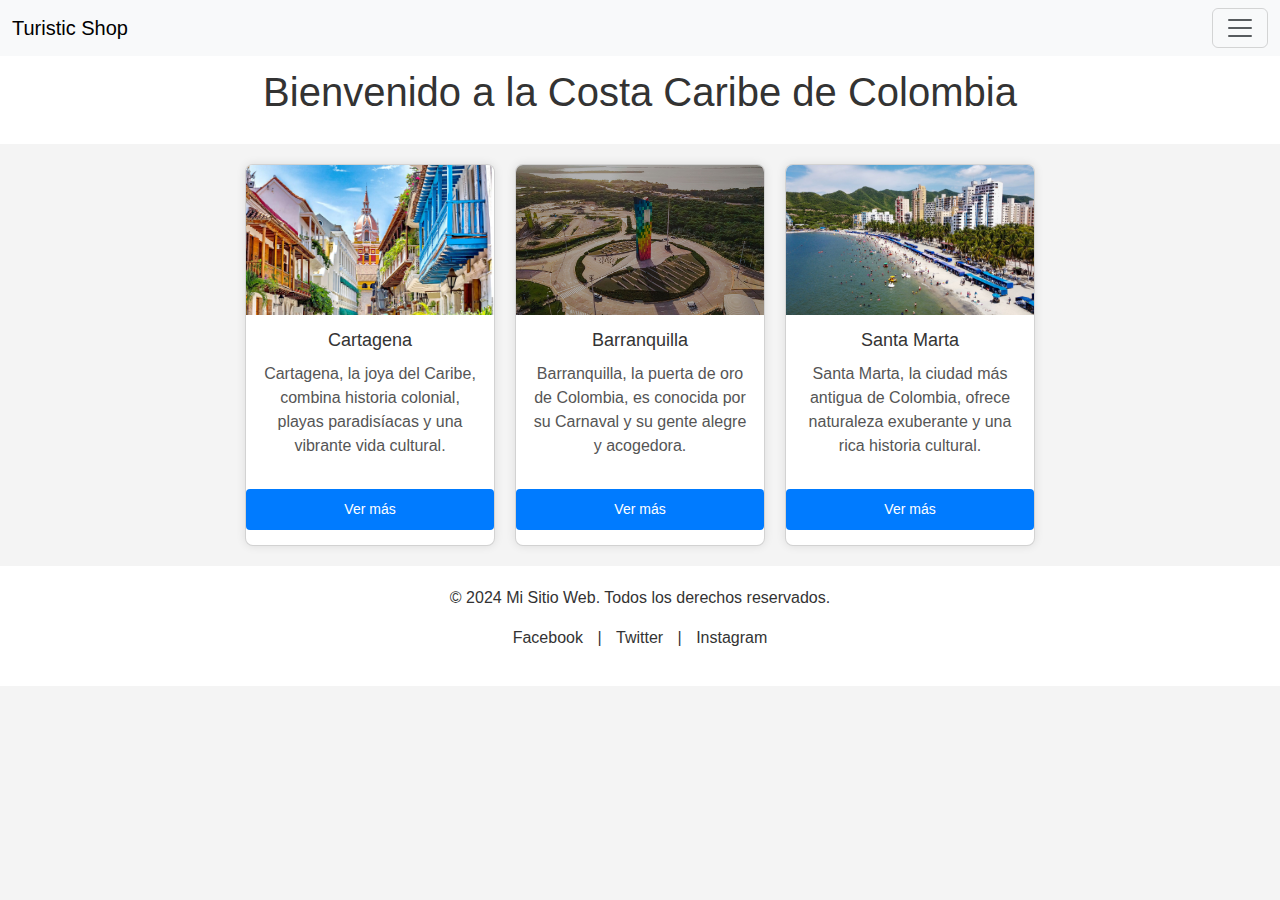
<file: html/index.html>
<!DOCTYPE html>
<html lang="en">
<head>
    <meta charset="UTF-8">
    <meta name="viewport" content="width=device-width, initial-scale=1.0">
    <title>Turistic Shop</title>
    <link rel="shortcut icon" href="../img/icono.png" type="image/x-icon">
    <script src="https://cdn.jsdelivr.net/npm/@popperjs/core@2.11.8/dist/umd/popper.min.js" integrity="sha384-I7E8VVD/ismYTF4hNIPjVp/Zjvgyol6VFvRkX/vR+Vc4jQkC+hVqc2pM8ODewa9r" crossorigin="anonymous"></script>
<script src="https://cdn.jsdelivr.net/npm/bootstrap@5.3.3/dist/js/bootstrap.min.js" integrity="sha384-0pUGZvbkm6XF6gxjEnlmuGrJXVbNuzT9qBBavbLwCsOGabYfZo0T0to5eqruptLy" crossorigin="anonymous"></script>
<link rel="stylesheet" href="https://cdn.jsdelivr.net/npm/bootstrap@5.3.3/dist/css/bootstrap.min.css">
<link rel="stylesheet" href="../css/estilo.css">
</head>
<body>
    <nav class="navbar bg-body-tertiary fixed-top">
        <div class="container-fluid">
          <a class="navbar-brand" href="./index.html">Turistic Shop</a>
          <button class="navbar-toggler" type="button" data-bs-toggle="offcanvas" data-bs-target="#offcanvasNavbar" aria-controls="offcanvasNavbar" aria-label="Toggle navigation">
            <span class="navbar-toggler-icon"></span>
          </button>
          <div class="offcanvas offcanvas-end" tabindex="-1" id="offcanvasNavbar" aria-labelledby="offcanvasNavbarLabel">
            <div class="offcanvas-header">
              <h5 class="offcanvas-title" id="offcanvasNavbarLabel">Menu</h5>
              <button type="button" class="btn-close" data-bs-dismiss="offcanvas" aria-label="Close"></button>
            </div>
            <div class="offcanvas-body">
              <ul class="navbar-nav justify-content-end flex-grow-1 pe-3">
                <li class="nav-item">
                  <a class="nav-link active" aria-current="page" href="./index.html">Inicio</a>
                </li>
                <li class="nav-item">
                  <a class="nav-link" href="./tickets.html">Compras de ticketes</a>
                </li>
                <li class="nav-item dropdown">
                  <a class="nav-link dropdown-toggle" href="#" role="button" data-bs-toggle="dropdown" aria-expanded="false">
                Temas
                  </a>
                  <ul class="dropdown-menu">
                    <li><a class="dropdown-item" href="./cartagena.html">Cartagena</a></li>
                    <li><a class="dropdown-item" href="./santa_marta.html">Santa Marta</a></li>
                    <li>
                      <hr class="dropdown-divider">
                    </li>
                    <li><a class="dropdown-item" href="./barranquilla.html">Barranquilla</a></li>
                  </ul>
                </li>
              </ul>
            </div>
          </div>
        </div>
      </nav>
      <br><br>
      <header class="cartagena">
        <h1>Bienvenido a la Costa Caribe de Colombia</h1>
    </header>

    <!-- Sección de Cards de Información -->
    <main>
        <section class="cards">
            <div class="card">
                <img src="../img/c1.jpeg" alt="Cartagena de Indias">
                <h3>Cartagena</h3>
                <p>Cartagena, la joya del Caribe, combina historia colonial, playas paradisíacas y una vibrante vida cultural.</p>
                <button onclick="location.href='cartagena.html'" class="btn">Ver más</button>
            </div>
            <div class="card">
                <img src="../img/c6.jpg" alt="Barranquilla">
                <h3>Barranquilla</h3>
                <p>Barranquilla, la puerta de oro de Colombia, es conocida por su Carnaval y su gente alegre y acogedora.</p>
                <button onclick="location.href='barranquilla.html'" class="btn">Ver más</button>
            </div>
            <div class="card">
                <img src="../img/c7.jpg" alt="Santa Marta">
                <h3>Santa Marta</h3>
                <p>Santa Marta, la ciudad más antigua de Colombia, ofrece naturaleza exuberante y una rica historia cultural.</p>
                <button onclick="location.href='santa_marta.html'" class="btn">Ver más</button>
            </div>
        </section>
    </main>
    
    <footer style="background-color: #fff; color: #fff; padding: 20px; text-align: center;">
      <div class="footer">
        <p>&copy; 2024 Mi Sitio Web. Todos los derechos reservados.</p>
        <p>
          <a href="https://www.facebook.com" target="_blank" style="color: #333; text-decoration: none; margin: 0 10px;">Facebook</a> |
          <a href="https://www.twitter.com" target="_blank" style="color: #333; text-decoration: none; margin: 0 10px;">Twitter</a> |
          <a href="https://www.instagram.com" target="_blank" style="color: #333; text-decoration: none; margin: 0 10px;">Instagram</a>
        </p>
      </div>
    </footer>
    
</body>
</html>
</file>
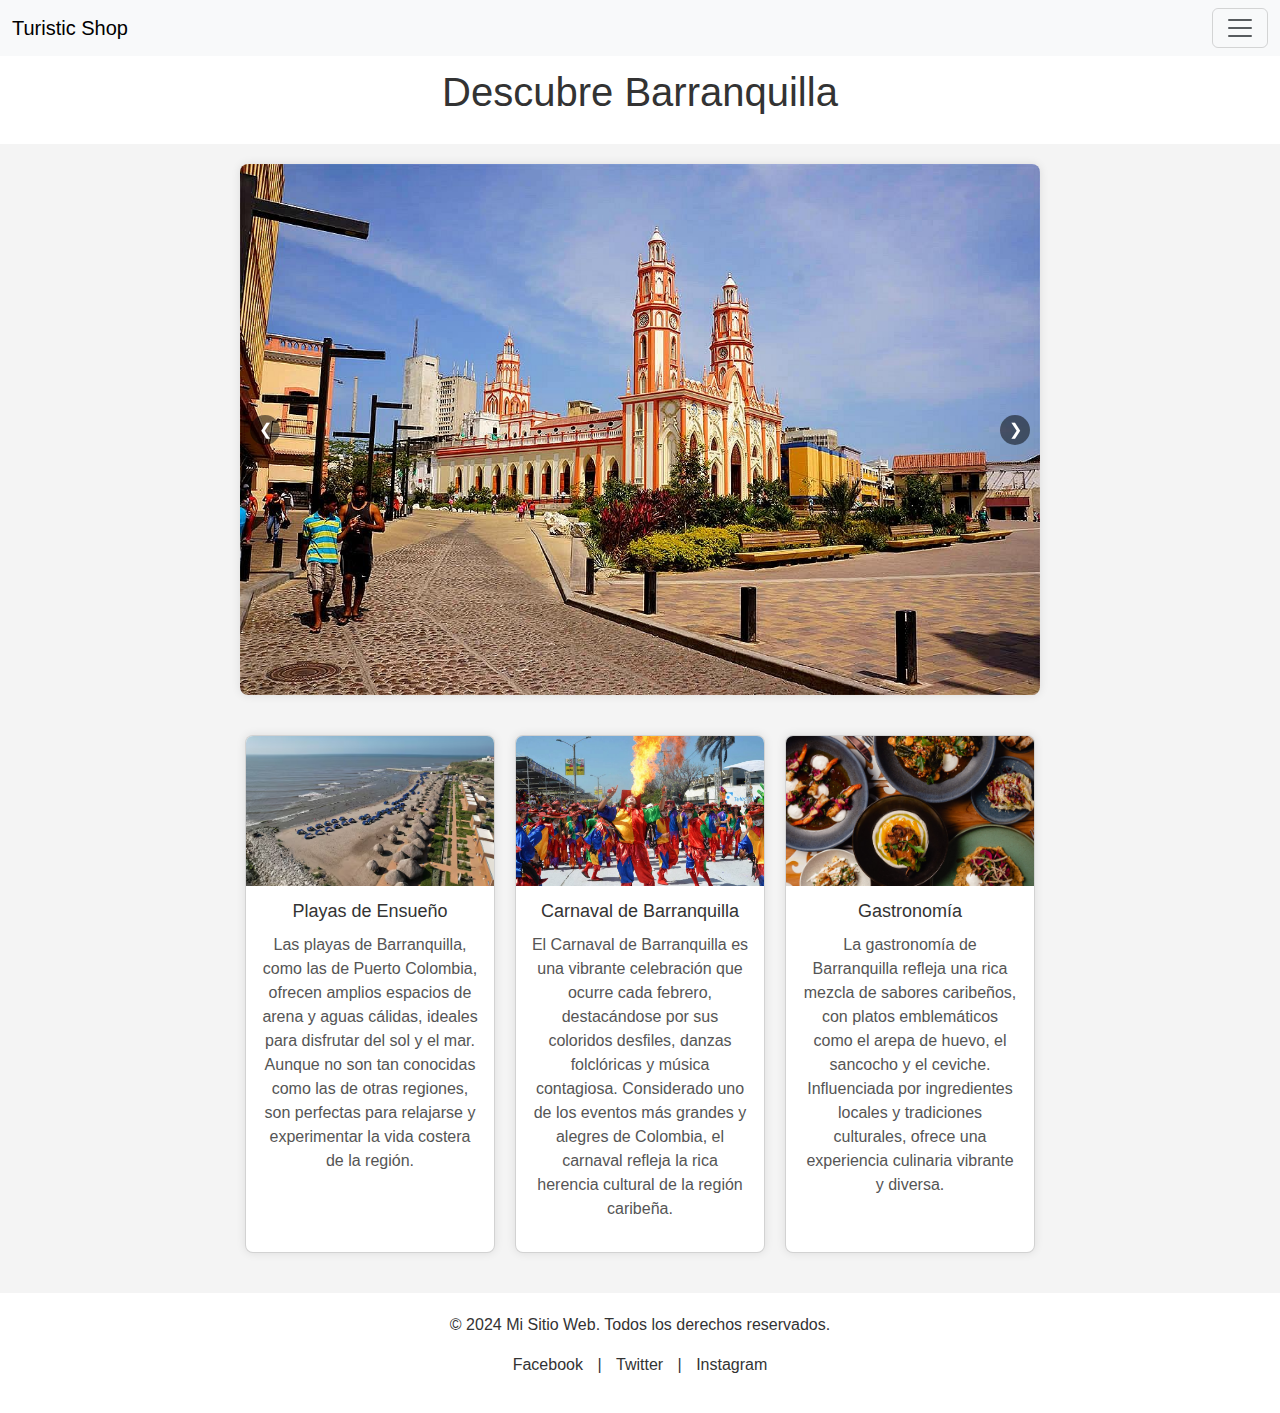
<file: html/barranquilla.html>
<!DOCTYPE html>
<html lang="en">
<head>
    <meta charset="UTF-8">
    <meta name="viewport" content="width=device-width, initial-scale=1.0">
    <title>Turistic Shop</title>
    <link rel="shortcut icon" href="../img/icono.png" type="image/x-icon">
    <script src="https://cdn.jsdelivr.net/npm/@popperjs/core@2.11.8/dist/umd/popper.min.js" integrity="sha384-I7E8VVD/ismYTF4hNIPjVp/Zjvgyol6VFvRkX/vR+Vc4jQkC+hVqc2pM8ODewa9r" crossorigin="anonymous"></script>
<script src="https://cdn.jsdelivr.net/npm/bootstrap@5.3.3/dist/js/bootstrap.min.js" integrity="sha384-0pUGZvbkm6XF6gxjEnlmuGrJXVbNuzT9qBBavbLwCsOGabYfZo0T0to5eqruptLy" crossorigin="anonymous"></script>
<link rel="stylesheet" href="https://cdn.jsdelivr.net/npm/bootstrap@5.3.3/dist/css/bootstrap.min.css">
<link rel="stylesheet" href="../css/barranquilla.css">
</head>
<body>
    <nav class="navbar bg-body-tertiary fixed-top">
        <div class="container-fluid">
          <a class="navbar-brand" href="./index.html">Turistic Shop</a>
          <button class="navbar-toggler" type="button" data-bs-toggle="offcanvas" data-bs-target="#offcanvasNavbar" aria-controls="offcanvasNavbar" aria-label="Toggle navigation">
            <span class="navbar-toggler-icon"></span>
          </button>
          <div class="offcanvas offcanvas-end" tabindex="-1" id="offcanvasNavbar" aria-labelledby="offcanvasNavbarLabel">
            <div class="offcanvas-header">
              <h5 class="offcanvas-title" id="offcanvasNavbarLabel">Menu</h5>
              <button type="button" class="btn-close" data-bs-dismiss="offcanvas" aria-label="Close"></button>
            </div>
            <div class="offcanvas-body">
              <ul class="navbar-nav justify-content-end flex-grow-1 pe-3">
                <li class="nav-item">
                  <a class="nav-link active" aria-current="page" href="./index.html">Inicio</a>
                </li>
                <li class="nav-item">
                  <a class="nav-link" href="./tickets.html">Compras de ticketes</a>
                </li>
                <li class="nav-item dropdown">
                  <a class="nav-link dropdown-toggle" href="#" role="button" data-bs-toggle="dropdown" aria-expanded="false">
                Temas
                  </a>
                  <ul class="dropdown-menu">
                    <li><a class="dropdown-item" href="./cartagena.html">Cartagena</a></li>
                    <li><a class="dropdown-item" href="./santa_marta.html">Santa Marta</a></li>
                    <li>
                      <hr class="dropdown-divider">
                    </li>
                    <li><a class="dropdown-item" href="./barranquilla.html">Barranquilla</a></li>
                  </ul>
                </li>
              </ul>
            </div>
          </div>
        </div>
      </nav>
<br><br>
<header class="cartagena">
    <h1>Descubre Barranquilla</h1>
</header>

<!-- Carrusel de Imágenes -->
<div class="carousel">
    <div class="carousel-item active">
        <img src="../img/bq1.jpg" alt="Imagen de Barranquilla 1">
    </div>
    <div class="carousel-item">
        <img src="../img/bq2.jpg" alt="Imagen de Barranquilla 2">
    </div>
    <div class="carousel-item">
        <img src="../img/bq3.webp" alt="Imagen de Barranquilla 3">
    </div>
    <button class="prev" onclick="moveSlide(-1)">&#10094;</button>
    <button class="next" onclick="moveSlide(1)">&#10095;</button>
</div>

<main>
    <section class="cards">
        <div class="card">
            <img src="../img/b1.avif" alt="Playa de Barranquilla">
            <h3>Playas de Ensueño</h3>
            <p>Las playas de Barranquilla, como las de Puerto Colombia, ofrecen amplios espacios de arena y aguas cálidas, ideales para disfrutar del sol y el mar. Aunque no son tan conocidas como las de otras regiones, son perfectas para relajarse y experimentar la vida costera de la región.</p>
        </div>
        <div class="card">
            <img src="../img/cb1.jpg" alt="Carnaval de Barranquilla">
            <h3>Carnaval de Barranquilla</h3>
            <p>El Carnaval de Barranquilla es una vibrante celebración que ocurre cada febrero, destacándose por sus coloridos desfiles, danzas folclóricas y música contagiosa. Considerado uno de los eventos más grandes y alegres de Colombia, el carnaval refleja la rica herencia cultural de la región caribeña.</p>
        </div>
        <div class="card">
            <img src="../img/gb1.jpg" alt="Gastronomía de Barranquilla">
            <h3>Gastronomía</h3>
            <p>La gastronomía de Barranquilla refleja una rica mezcla de sabores caribeños, con platos emblemáticos como el arepa de huevo, el sancocho y el ceviche. Influenciada por ingredientes locales y tradiciones culturales, ofrece una experiencia culinaria vibrante y diversa.</p>
        </div>
    </section>
</main>




      <footer style="background-color: #fff; color: #fff; padding: 20px; text-align: center;">
        <div class="footer">
          <p>&copy; 2024 Mi Sitio Web. Todos los derechos reservados.</p>
          <p>
            <a href="https://www.facebook.com" target="_blank" style="color: #333; text-decoration: none; margin: 0 10px;">Facebook</a> |
            <a href="https://www.twitter.com" target="_blank" style="color: #333; text-decoration: none; margin: 0 10px;">Twitter</a> |
            <a href="https://www.instagram.com" target="_blank" style="color: #333; text-decoration: none; margin: 0 10px;">Instagram</a>
          </p>
        </div>
      </footer>
      <script src="../js/cartagena.js"></script>
</body>
</html>
</file>
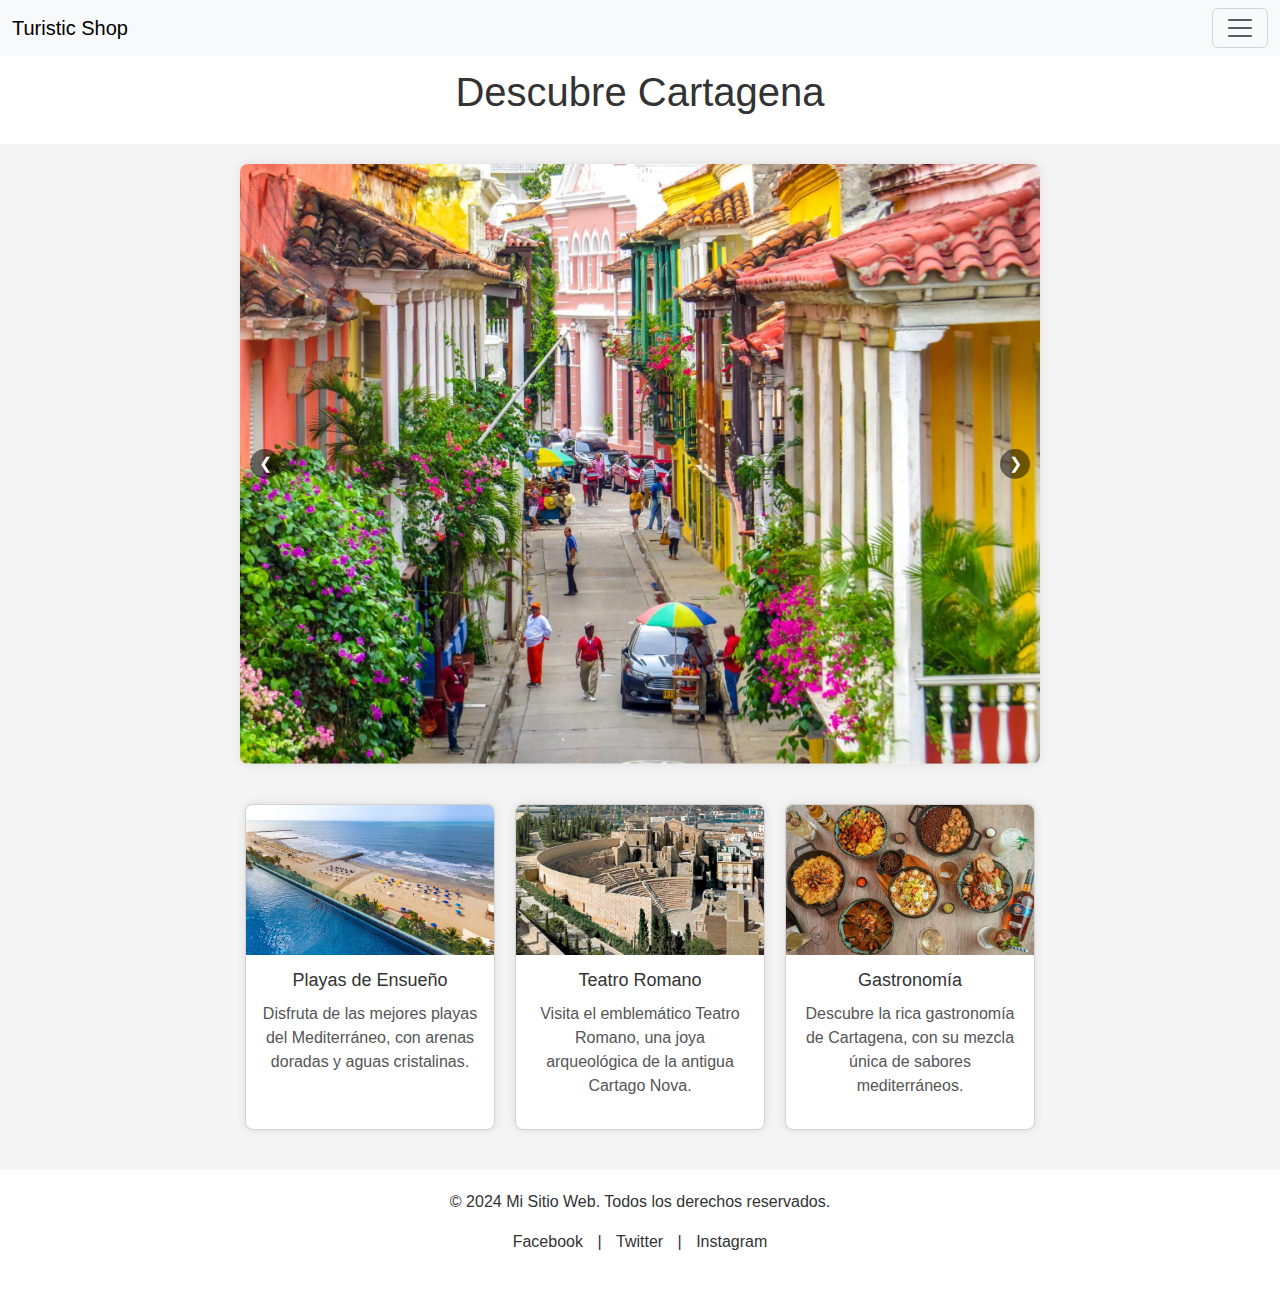
<file: html/cartagena.html>
<!DOCTYPE html>
<html lang="en">
<head>
    <meta charset="UTF-8">
    <meta name="viewport" content="width=device-width, initial-scale=1.0">
    <title>Turistic Shop</title>
    <link rel="shortcut icon" href="../img/icono.png" type="image/x-icon">
    <script src="https://cdn.jsdelivr.net/npm/@popperjs/core@2.11.8/dist/umd/popper.min.js" integrity="sha384-I7E8VVD/ismYTF4hNIPjVp/Zjvgyol6VFvRkX/vR+Vc4jQkC+hVqc2pM8ODewa9r" crossorigin="anonymous"></script>
<script src="https://cdn.jsdelivr.net/npm/bootstrap@5.3.3/dist/js/bootstrap.min.js" integrity="sha384-0pUGZvbkm6XF6gxjEnlmuGrJXVbNuzT9qBBavbLwCsOGabYfZo0T0to5eqruptLy" crossorigin="anonymous"></script>
<link rel="stylesheet" href="https://cdn.jsdelivr.net/npm/bootstrap@5.3.3/dist/css/bootstrap.min.css">
<link rel="stylesheet" href="../css/cartagena.css">
</head>
<body>
    <nav class="navbar bg-body-tertiary fixed-top">
        <div class="container-fluid">
          <a class="navbar-brand" href="./index.html">Turistic Shop</a>
          <button class="navbar-toggler" type="button" data-bs-toggle="offcanvas" data-bs-target="#offcanvasNavbar" aria-controls="offcanvasNavbar" aria-label="Toggle navigation">
            <span class="navbar-toggler-icon"></span>
          </button>
          <div class="offcanvas offcanvas-end" tabindex="-1" id="offcanvasNavbar" aria-labelledby="offcanvasNavbarLabel">
            <div class="offcanvas-header">
              <h5 class="offcanvas-title" id="offcanvasNavbarLabel">Menu</h5>
              <button type="button" class="btn-close" data-bs-dismiss="offcanvas" aria-label="Close"></button>
            </div>
            <div class="offcanvas-body">
              <ul class="navbar-nav justify-content-end flex-grow-1 pe-3">
                <li class="nav-item">
                  <a class="nav-link active" aria-current="page" href="./index.html">Inicio</a>
                </li>
                <li class="nav-item">
                  <a class="nav-link" href="./tickets.html">Compras de ticketes</a>
                </li>
                <li class="nav-item dropdown">
                  <a class="nav-link dropdown-toggle" href="#" role="button" data-bs-toggle="dropdown" aria-expanded="false">
                Temas
                  </a>
                  <ul class="dropdown-menu">
                    <li><a class="dropdown-item" href="./cartagena.html">Cartagena</a></li>
                    <li><a class="dropdown-item" href="./santa_marta.html">Santa Marta</a></li>
                    <li>
                      <hr class="dropdown-divider">
                    </li>
                    <li><a class="dropdown-item" href="./barranquilla.html">Barranquilla</a></li>
                  </ul>
                </li>
              </ul>
            </div>
          </div>
        </div>
      </nav>
<br><br>
<header class="cartagena">
    <h1>Descubre Cartagena</h1>
</header>

<div class="carousel">
    <div class="carousel-item active">
        <img src="../img/car1.webp" alt="Imagen de Cartagena 1">
    </div>
    <div class="carousel-item">
        <img src="../img/car2.webp" alt="Imagen de Cartagena 2">
    </div>
    <div class="carousel-item">
        <img src="../img/car3.jpg" alt="Imagen de Cartagena 3">
    </div>
    <button class="prev" onclick="moveSlide(-1)">&#10094;</button>
    <button class="next" onclick="moveSlide(1)">&#10095;</button>
</div>

<main>
    <section class="cards">
        <div class="card">
            <img src="../img/p1.jpeg" alt="Playa de Cartagena">
            <h3>Playas de Ensueño</h3>
            <p>Disfruta de las mejores playas del Mediterráneo, con arenas doradas y aguas cristalinas.</p>
        </div>
        <div class="card">
            <img src="../img/t1.webp" alt="Teatro Romano de Cartagena">
            <h3>Teatro Romano</h3>
            <p>Visita el emblemático Teatro Romano, una joya arqueológica de la antigua Cartago Nova.</p>
        </div>
        <div class="card">
            <img src="../img/g1.jpg" alt="Gastronomía de Cartagena">
            <h3>Gastronomía</h3>
            <p>Descubre la rica gastronomía de Cartagena, con su mezcla única de sabores mediterráneos.</p>
        </div>
    </section>
</main>


      <footer style="background-color: #fff; color: #fff; padding: 20px; text-align: center;">
        <div class="footer">
          <p>&copy; 2024 Mi Sitio Web. Todos los derechos reservados.</p>
          <p>
            <a href="https://www.facebook.com" target="_blank" style="color: #333; text-decoration: none; margin: 0 10px;">Facebook</a> |
            <a href="https://www.twitter.com" target="_blank" style="color: #333; text-decoration: none; margin: 0 10px;">Twitter</a> |
            <a href="https://www.instagram.com" target="_blank" style="color: #333; text-decoration: none; margin: 0 10px;">Instagram</a>
          </p>
        </div>
      </footer>
      <script src="../js/cartagena.js"></script>
</body>
</html>
</file>
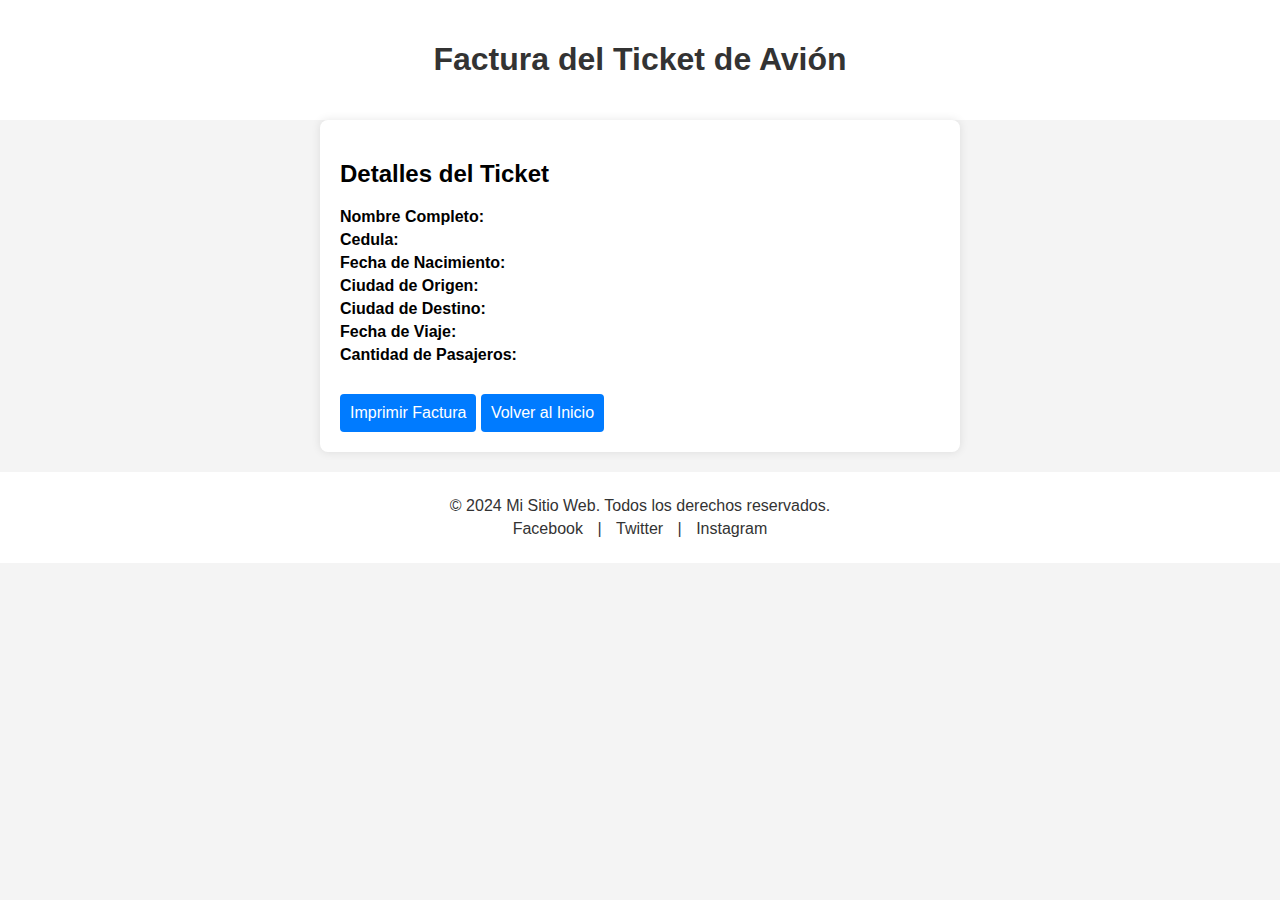
<file: html/comprar_ticket.html>
<!DOCTYPE html>
<html lang="es">
<head>
    <meta charset="UTF-8">
    <meta name="viewport" content="width=device-width, initial-scale=1.0">
    <title>Factura del Ticket de Avión</title>
    <link rel="stylesheet" href="../css/compra.css">
</head>
<body>
    <header class="ticket">
        <h1>Factura del Ticket de Avión</h1>
    </header>

    <main>
        <div class="factura">
            <h2>Detalles del Ticket</h2>
            <p><strong>Nombre Completo:</strong> <span id="nombre"></span></p>
            <p><strong>Cedula:</strong> <span id="cedula"></span></p>
            <p><strong>Fecha de Nacimiento:</strong> <span id="fecha-nacimiento"></span></p>
            <p><strong>Ciudad de Origen:</strong> <span id="origen"></span></p>
            <p><strong>Ciudad de Destino:</strong> <span id="destino"></span></p>
            <p><strong>Fecha de Viaje:</strong> <span id="fecha"></span></p>
            <p><strong>Cantidad de Pasajeros:</strong> <span id="pasajeros"></span></p>
        </div>
        <button onclick="window.print();" class="btn">Imprimir Factura</button>
        <button type="button" onclick="window.location.href='index.html';" class="btn">Volver al Inicio</button>
    </main>

    <footer style="background-color: #fff; color: #fff; padding: 20px; text-align: center;">
        <div class="footer">
          <p>&copy; 2024 Mi Sitio Web. Todos los derechos reservados.</p>
          <p>
            <a href="https://www.facebook.com" target="_blank" style="color: #333; text-decoration: none; margin: 0 10px;">Facebook</a> |
            <a href="https://www.twitter.com" target="_blank" style="color: #333; text-decoration: none; margin: 0 10px;">Twitter</a> |
            <a href="https://www.instagram.com" target="_blank" style="color: #333; text-decoration: none; margin: 0 10px;">Instagram</a>
          </p>
        </div>
      </footer>

    <script>
        const params = new URLSearchParams(window.location.search);
        const nombre = params.get('nombre');
        const fechaNacimiento = params.get('fecha-nacimiento');
        const origen = params.get('origen');
        const destino = params.get('destino');
        const fecha = params.get('fecha');
        const pasajeros = params.get('pasajeros');
        document.getElementById('fecha-nacimiento').textContent = fechaNacimiento;
        document.getElementById('nombre').textContent = nombre;
        document.getElementById('origen').textContent = origen;
        document.getElementById('destino').textContent = destino;
        document.getElementById('fecha').textContent = fecha;
        document.getElementById('pasajeros').textContent = pasajeros;
    </script>
</body>
</html>
</file>
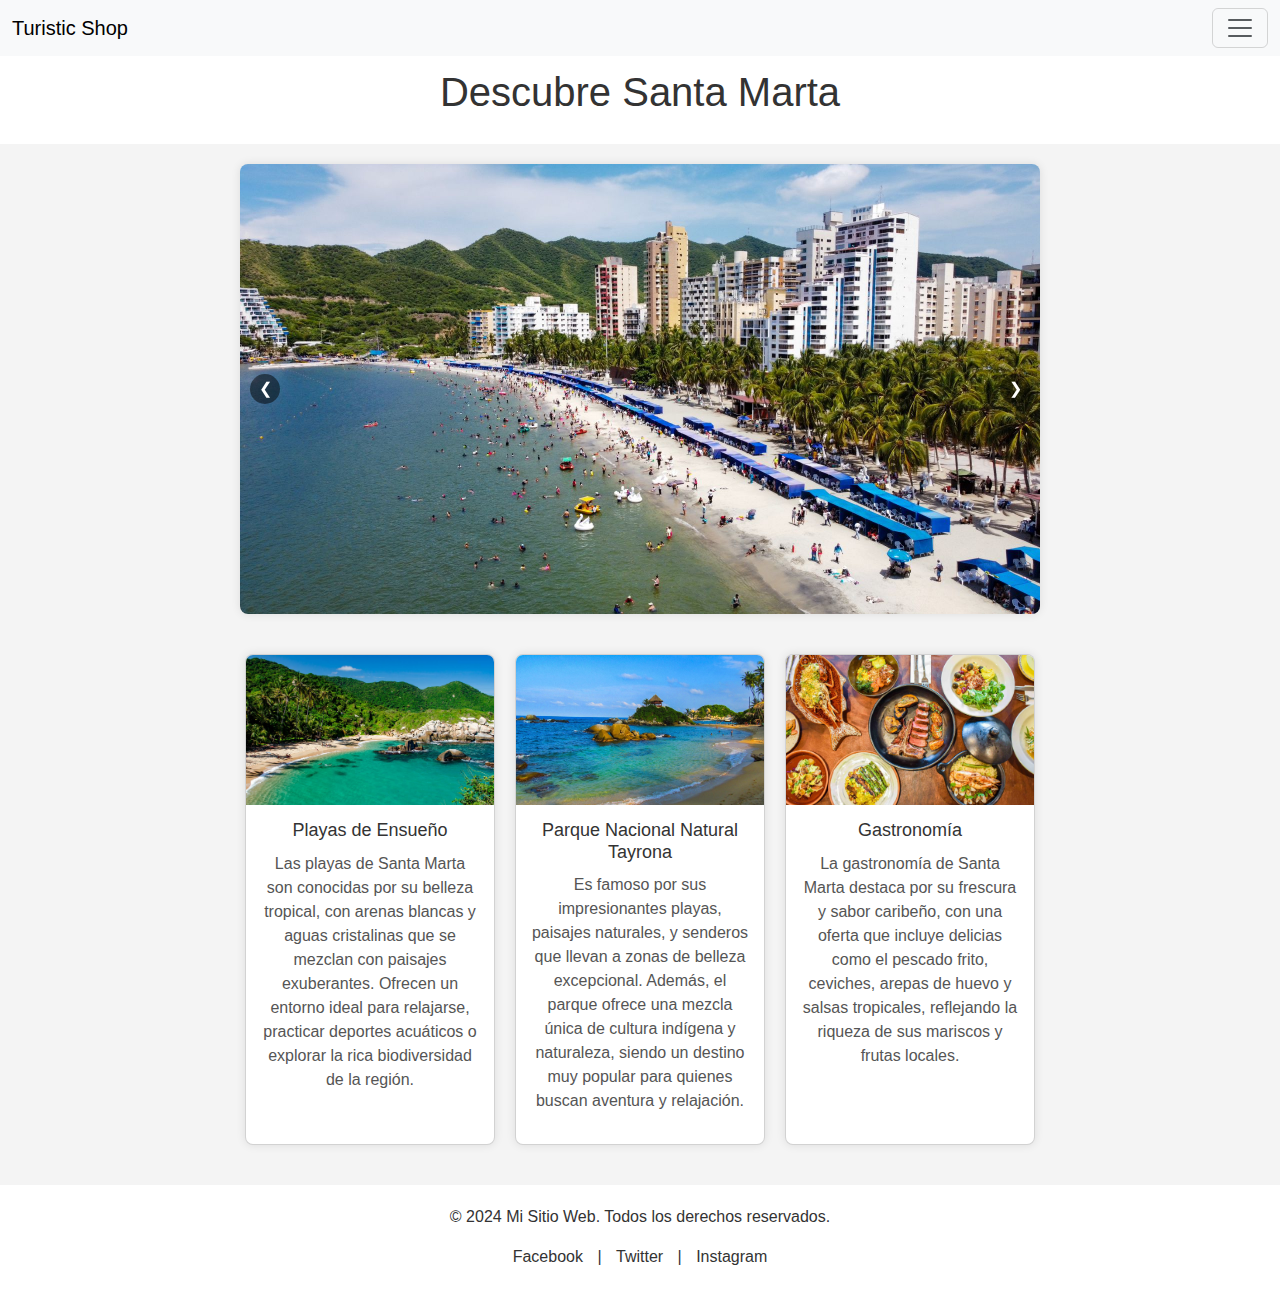
<file: html/santa_marta.html>
<!DOCTYPE html>
<html lang="en">
<head>
    <meta charset="UTF-8">
    <meta name="viewport" content="width=device-width, initial-scale=1.0">
    <title>Turistic Shop</title>
    <link rel="shortcut icon" href="../img/icono.png" type="image/x-icon">
    <script src="https://cdn.jsdelivr.net/npm/@popperjs/core@2.11.8/dist/umd/popper.min.js" integrity="sha384-I7E8VVD/ismYTF4hNIPjVp/Zjvgyol6VFvRkX/vR+Vc4jQkC+hVqc2pM8ODewa9r" crossorigin="anonymous"></script>
<script src="https://cdn.jsdelivr.net/npm/bootstrap@5.3.3/dist/js/bootstrap.min.js" integrity="sha384-0pUGZvbkm6XF6gxjEnlmuGrJXVbNuzT9qBBavbLwCsOGabYfZo0T0to5eqruptLy" crossorigin="anonymous"></script>
<link rel="stylesheet" href="https://cdn.jsdelivr.net/npm/bootstrap@5.3.3/dist/css/bootstrap.min.css">
<link rel="stylesheet" href="../css/santamarta.css">
</head>
<body>
    <nav class="navbar bg-body-tertiary fixed-top">
        <div class="container-fluid">
          <a class="navbar-brand" href="./index.html">Turistic Shop</a>
          <button class="navbar-toggler" type="button" data-bs-toggle="offcanvas" data-bs-target="#offcanvasNavbar" aria-controls="offcanvasNavbar" aria-label="Toggle navigation">
            <span class="navbar-toggler-icon"></span>
          </button>
          <div class="offcanvas offcanvas-end" tabindex="-1" id="offcanvasNavbar" aria-labelledby="offcanvasNavbarLabel">
            <div class="offcanvas-header">
              <h5 class="offcanvas-title" id="offcanvasNavbarLabel">Menu</h5>
              <button type="button" class="btn-close" data-bs-dismiss="offcanvas" aria-label="Close"></button>
            </div>
            <div class="offcanvas-body">
              <ul class="navbar-nav justify-content-end flex-grow-1 pe-3">
                <li class="nav-item">
                  <a class="nav-link active" aria-current="page" href="./index.html">Inicio</a>
                </li>
                <li class="nav-item">
                  <a class="nav-link" href="./tickets.html">Compras de ticketes</a>
                </li>
                <li class="nav-item dropdown">
                  <a class="nav-link dropdown-toggle" href="#" role="button" data-bs-toggle="dropdown" aria-expanded="false">
                Temas
                  </a>
                  <ul class="dropdown-menu">
                    <li><a class="dropdown-item" href="./cartagena.html">Cartagena</a></li>
                    <li><a class="dropdown-item" href="./santa_marta.html">Santa Marta</a></li>
                    <li>
                      <hr class="dropdown-divider">
                    </li>
                    <li><a class="dropdown-item" href="./barranquilla.html">Barranquilla</a></li>
                  </ul>
                </li>
              </ul>
            </div>
          </div>
        </div>
      </nav>
<br><br>
<header class="cartagena">
    <h1>Descubre Santa Marta</h1>
</header>

<!-- Carrusel de Imágenes -->
<div class="carousel">
    <div class="carousel-item active">
        <img src="../img/sm1.jpg" alt="Imagen de Santa Marta 1">
    </div>
    <div class="carousel-item">
        <img src="../img/sm2.jpg" alt="Imagen de Santa Marta 2">
    </div>
    <div class="carousel-item">
        <img src="../img/sm3.jpg" alt="Imagen de Santa Marta 3">
    </div>
    <button class="prev" onclick="moveSlide(-1)">&#10094;</button>
    <button class="next" onclick="moveSlide(1)">&#10095;</button>
</div>

<main>
    <section class="cards">
        <div class="card">
            <img src="../img/py1.jpg" alt="Playa de Santa Marta">
            <h3>Playas de Ensueño</h3>
            <p>Las playas de Santa Marta son conocidas por su belleza tropical, con arenas blancas y aguas cristalinas que se mezclan con paisajes exuberantes. Ofrecen un entorno ideal para relajarse, practicar deportes acuáticos o explorar la rica biodiversidad de la región.</p>
        </div>
        <div class="card">
            <img src="../img/pt1.jpg" alt="Parque Nacional Natural Tayrona">
            <h3>Parque Nacional Natural Tayrona</h3>
            <p>Es famoso por sus impresionantes playas, paisajes naturales, y senderos que llevan a zonas de belleza excepcional. Además, el parque ofrece una mezcla única de cultura indígena y naturaleza, siendo un destino muy popular para quienes buscan aventura y relajación.</p>
        </div>
        <div class="card">
            <img src="../img/s1.jpg" alt="Gastronomía de Santa Marta">
            <h3>Gastronomía</h3>
            <p>La gastronomía de Santa Marta destaca por su frescura y sabor caribeño, con una oferta que incluye delicias como el pescado frito, ceviches, arepas de huevo y salsas tropicales, reflejando la riqueza de sus mariscos y frutas locales.</p>
        </div>
    </section>
</main>




      <footer style="background-color: #fff; color: #fff; padding: 20px; text-align: center;">
        <div class="footer">
          <p>&copy; 2024 Mi Sitio Web. Todos los derechos reservados.</p>
          <p>
            <a href="https://www.facebook.com" target="_blank" style="color: #333; text-decoration: none; margin: 0 10px;">Facebook</a> |
            <a href="https://www.twitter.com" target="_blank" style="color: #333; text-decoration: none; margin: 0 10px;">Twitter</a> |
            <a href="https://www.instagram.com" target="_blank" style="color: #333; text-decoration: none; margin: 0 10px;">Instagram</a>
          </p>
        </div>
      </footer>
      <script src="../js/cartagena.js"></script>
</body>
</html>
</file>
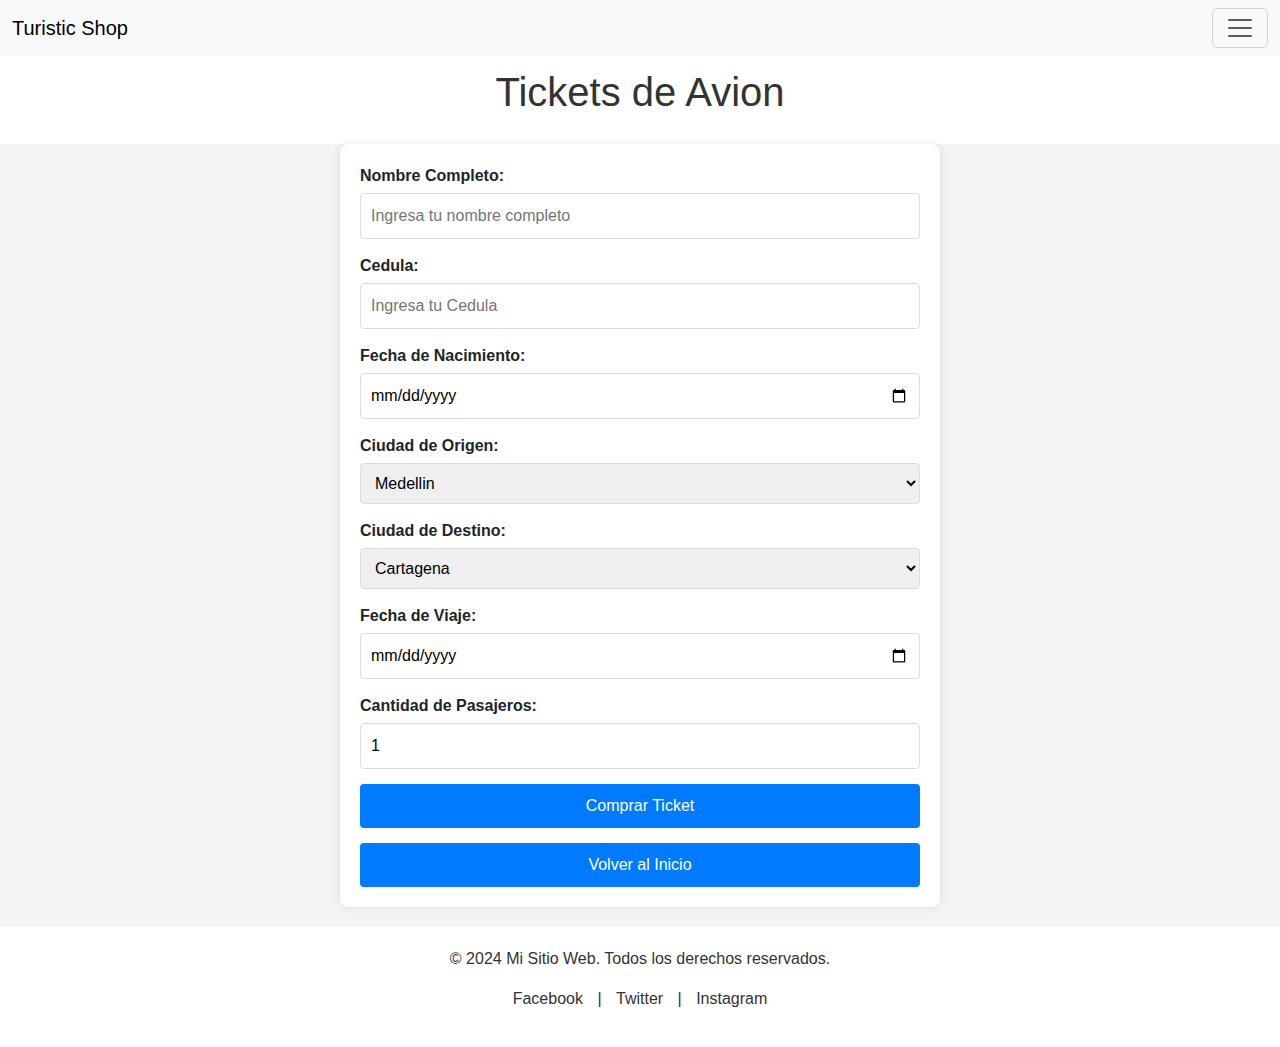
<file: html/tickets.html>
<!DOCTYPE html>
<html lang="es">
<head>
    <meta charset="UTF-8">
    <meta name="viewport" content="width=device-width, initial-scale=1.0">
    <title>Compra de Tickets de Bus</title>
    <link rel="shortcut icon" href="../img/icono.png" type="image/x-icon">
    <script src="https://cdn.jsdelivr.net/npm/@popperjs/core@2.11.8/dist/umd/popper.min.js" integrity="sha384-I7E8VVD/ismYTF4hNIPjVp/Zjvgyol6VFvRkX/vR+Vc4jQkC+hVqc2pM8ODewa9r" crossorigin="anonymous"></script>
<script src="https://cdn.jsdelivr.net/npm/bootstrap@5.3.3/dist/js/bootstrap.min.js" integrity="sha384-0pUGZvbkm6XF6gxjEnlmuGrJXVbNuzT9qBBavbLwCsOGabYfZo0T0to5eqruptLy" crossorigin="anonymous"></script>
<link rel="stylesheet" href="https://cdn.jsdelivr.net/npm/bootstrap@5.3.3/dist/css/bootstrap.min.css">
    <link rel="stylesheet" href="../css/estilos_Tickets.css">
</head>
<body>
    <nav class="navbar bg-body-tertiary fixed-top">
        <div class="container-fluid">
          <a class="navbar-brand" href="./index.html">Turistic Shop</a>
          <button class="navbar-toggler" type="button" data-bs-toggle="offcanvas" data-bs-target="#offcanvasNavbar" aria-controls="offcanvasNavbar" aria-label="Toggle navigation">
            <span class="navbar-toggler-icon"></span>
          </button>
          <div class="offcanvas offcanvas-end" tabindex="-1" id="offcanvasNavbar" aria-labelledby="offcanvasNavbarLabel">
            <div class="offcanvas-header">
              <h5 class="offcanvas-title" id="offcanvasNavbarLabel">Menu</h5>
              <button type="button" class="btn-close" data-bs-dismiss="offcanvas" aria-label="Close"></button>
            </div>
            <div class="offcanvas-body">
              <ul class="navbar-nav justify-content-end flex-grow-1 pe-3">
                <li class="nav-item">
                  <a class="nav-link active" aria-current="page" href="./index.html">Inicio</a>
                </li>
                <li class="nav-item">
                  <a class="nav-link" href="./tickets.html">Compras de ticketes</a>
                </li>
                <li class="nav-item dropdown">
                  <a class="nav-link dropdown-toggle" href="#" role="button" data-bs-toggle="dropdown" aria-expanded="false">
                Temas
                  </a>
                  <ul class="dropdown-menu">
                    <li><a class="dropdown-item" href="./cartagena.html">Cartagena</a></li>
                    <li><a class="dropdown-item" href="./santa_marta.html">Santa Marta</a></li>
                    <li>
                      <hr class="dropdown-divider">
                    </li>
                    <li><a class="dropdown-item" href="./barranquilla.html">Barranquilla</a></li>
                  </ul>
                </li>
              </ul>
            </div>
          </div>
        </div>
      </nav>
      <br><br>
    <header class="ticket">
        <h1>Tickets de Avion</h1>
    </header>
    <main>
        <form class="ticket-form" action="compra_ticket.html" method="get">
            <div class="form-group">
                <label for="nombre">Nombre Completo:</label>
                <input type="text" id="nombre" name="nombre" placeholder="Ingresa tu nombre completo" required>
            </div>
            <div class="form-group">
                <label for="cedula">Cedula:</label>
                <input type="text" id="nombre" name="cedula" placeholder="Ingresa tu Cedula" required>
            </div>

            <div class="form-group">
                <label for="fecha-nacimiento">Fecha de Nacimiento:</label>
                <input type="date" id="fecha-nacimiento" name="fecha-nacimiento" required>
            </div>

            <div class="form-group">
                <label for="origen">Ciudad de Origen:</label>
                <select id="origen" name="origen" required>
                    <option value="Medellin">Medellin</option>
                    <option value="Bogota">Bogota</option>
                    <option value="Bucaramanga">Bucaramanga</option>
                </select>
            </div>
            
            <div class="form-group">
                <label for="destino">Ciudad de Destino:</label>
                <select id="destino" name="destino" required>
                    <option value="Cartagena">Cartagena</option>
                    <option value="Barranquilla">Barranquilla</option>
                    <option value="Santa Marta">Santa Marta</option>
                </select>
            </div>
            
            <div class="form-group">
                <label for="fecha">Fecha de Viaje:</label>
                <input type="date" id="fecha" name="fecha" required>
            </div>
            
            <div class="form-group">
                <label for="pasajeros">Cantidad de Pasajeros:</label>
                <input type="number" id="pasajeros" name="pasajeros" min="1" value="1" required>
            </div>
            
            <button type="button" onclick="window.location.href='comprar_ticket.html';" class="btn">Comprar Ticket</button>
            <button type="button" onclick="window.location.href='index.html';" class="btn">Volver al Inicio</button>
        </form>
    </main>

    <footer style="background-color: #fff; color: #fff; padding: 20px; text-align: center;">
        <div class="footer">
          <p>&copy; 2024 Mi Sitio Web. Todos los derechos reservados.</p>
          <p>
            <a href="https://www.facebook.com" target="_blank" style="color: #333; text-decoration: none; margin: 0 10px;">Facebook</a> |
            <a href="https://www.twitter.com" target="_blank" style="color: #333; text-decoration: none; margin: 0 10px;">Twitter</a> |
            <a href="https://www.instagram.com" target="_blank" style="color: #333; text-decoration: none; margin: 0 10px;">Instagram</a>
          </p>
        </div>
      </footer>
</body>
</html>
</file>
<file: css/estilo.css>
.footer{
    color: #333;
}
.cartagena{
    background-color: #fff;
    color: #333;
}
body {
    font-family: Arial, sans-serif;
    margin: 0;
    padding: 0;
    background-color: #f4f4f4;
}

header {
    background-color: #333;
    color: #fff;
    padding: 20px;
    text-align: center;
}

.cards {
    display: flex;
    justify-content: center;
    gap: 20px;
    flex-wrap: wrap;
    padding: 20px;
}

.card {
    background-color: #fff;
    border-radius: 8px;
    box-shadow: 0 0 10px rgba(0, 0, 0, 0.1);
    width: 250px;
    text-align: center;
    overflow: hidden;
}

.card img {
    width: 100%;
    height: 150px;
    object-fit: cover;
}

.card h3 {
    margin: 15px 0 10px;
    font-size: 18px;
    color: #333;
}

.card p {
    padding: 0 15px 15px;
    color: #555;
}

.btn {
    padding: 10px;
    background-color: #007bff;
    color: #fff;
    border: none;
    border-radius: 4px;
    cursor: pointer;
    font-size: 14px;
    margin-bottom: 15px;
}

.btn:hover {
    background-color: #0056b3;
}
</file>
<file: css/barranquilla.css>
body {
    font-family: Arial, sans-serif;
    margin: 0;
    padding: 0;
    background-color: #f4f4f4;
}

header {
    background-color: #333;
    color: #fff;
    padding: 20px;
    text-align: center;
}

.carousel {
    position: relative;
    max-width: 800px;
    margin: 20px auto;
    overflow: hidden;
    border-radius: 8px;
    box-shadow: 0 0 10px rgba(0, 0, 0, 0.1);
}

.carousel-item {
    display: none;
    width: 100%;
}

.carousel-item img {
    width: 100%;
    display: block;
}

.active {
    display: block;
}

.prev, .next {
    position: absolute;
    top: 50%;
    width: 30px;
    height: 30px;
    background-color: rgba(0, 0, 0, 0.5);
    color: #fff;
    border: none;
    cursor: pointer;
    border-radius: 50%;
    transform: translateY(-50%);
}

.prev {
    left: 10px;
}

.next {
    right: 10px;
}

.cards {
    display: flex;
    justify-content: center;
    gap: 20px;
    flex-wrap: wrap;
    padding: 20px;
}

.card {
    background-color: #fff;
    border-radius: 8px;
    box-shadow: 0 0 10px rgba(0, 0, 0, 0.1);
    width: 250px;
    text-align: center;
    overflow: hidden;
}

.card img {
    width: 100%;
    height: 150px;
    object-fit: cover;
}

.card h3 {
    margin: 15px 0 10px;
    font-size: 18px;
    color: #333;
}

.card p {
    padding: 0 15px 15px;
    color: #555;
}

footer {
    text-align: center;
    padding: 20px;
    background-color: #333;
    color: #fff;
    margin-top: 20px;
}
.cartagena{
    background-color: #fff;
    color: #333;
}
.footer{
    color: #333;
}
</file>
<file: css/cartagena.css>
body {
    font-family: Arial, sans-serif;
    margin: 0;
    padding: 0;
    background-color: #f4f4f4;
}

header {
    background-color: #333;
    color: #fff;
    padding: 20px;
    text-align: center;
}

.carousel {
    position: relative;
    max-width: 800px;
    margin: 20px auto;
    overflow: hidden;
    border-radius: 8px;
    box-shadow: 0 0 10px rgba(0, 0, 0, 0.1);
}

.carousel-item {
    display: none;
    width: 100%;
}

.carousel-item img {
    width: 100%;
    display: block;
}

.active {
    display: block;
}

.prev, .next {
    position: absolute;
    top: 50%;
    width: 30px;
    height: 30px;
    background-color: rgba(0, 0, 0, 0.5);
    color: #fff;
    border: none;
    cursor: pointer;
    border-radius: 50%;
    transform: translateY(-50%);
}

.prev {
    left: 10px;
}

.next {
    right: 10px;
}

.cards {
    display: flex;
    justify-content: center;
    gap: 20px;
    flex-wrap: wrap;
    padding: 20px;
}

.card {
    background-color: #fff;
    border-radius: 8px;
    box-shadow: 0 0 10px rgba(0, 0, 0, 0.1);
    width: 250px;
    text-align: center;
    overflow: hidden;
}

.card img {
    width: 100%;
    height: 150px;
    object-fit: cover;
}

.card h3 {
    margin: 15px 0 10px;
    font-size: 18px;
    color: #333;
}

.card p {
    padding: 0 15px 15px;
    color: #555;
}

footer {
    text-align: center;
    padding: 20px;
    background-color: #333;
    color: #fff;
    margin-top: 20px;
}
.cartagena{
    background-color: #fff;
    color: #333;
}
.footer{
    color: #333;
}
</file>
<file: css/compra.css>
body {
    font-family: Arial, sans-serif;
    margin: 0;
    padding: 0;
    background-color: #f4f4f4;
}

header {
    background-color: #333;
    color: #fff;
    padding: 20px;
    text-align: center;
}

main {
    padding: 20px;
    max-width: 600px;
    margin: 0 auto;
    background-color: #fff;
    border-radius: 8px;
    box-shadow: 0 0 10px rgba(0, 0, 0, 0.1);
}

.factura {
    margin: 20px 0;
}

p {
    margin: 5px 0;
}

.btn {
    padding: 10px;
    background-color: #007bff;
    color: #fff;
    border: none;
    border-radius: 4px;
    cursor: pointer;
    font-size: 16px;
    margin-top: 10px;
}

.btn:hover {
    background-color: #0056b3;
}

footer {
    text-align: center;
    padding: 20px;
    background-color: #333;
    color: #fff;
    margin-top: 20px;
}
.footer{
    color: #333;
}
.ticket{
    background-color: #fff;
    color: #333;
}
</file>
<file: css/santamarta.css>
body {
    font-family: Arial, sans-serif;
    margin: 0;
    padding: 0;
    background-color: #f4f4f4;
}

header {
    background-color: #333;
    color: #fff;
    padding: 20px;
    text-align: center;
}

.carousel {
    position: relative;
    max-width: 800px;
    margin: 20px auto;
    overflow: hidden;
    border-radius: 8px;
    box-shadow: 0 0 10px rgba(0, 0, 0, 0.1);
}

.carousel-item {
    display: none;
    width: 100%;
}

.carousel-item img {
    width: 100%;
    display: block;
}

.active {
    display: block;
}

.prev, .next {
    position: absolute;
    top: 50%;
    width: 30px;
    height: 30px;
    background-color: rgba(0, 0, 0, 0.5);
    color: #fff;
    border: none;
    cursor: pointer;
    border-radius: 50%;
    transform: translateY(-50%);
}

.prev {
    left: 10px;
}

.next {
    right: 10px;
}

.cards {
    display: flex;
    justify-content: center;
    gap: 20px;
    flex-wrap: wrap;
    padding: 20px;
}

.card {
    background-color: #fff;
    border-radius: 8px;
    box-shadow: 0 0 10px rgba(0, 0, 0, 0.1);
    width: 250px;
    text-align: center;
    overflow: hidden;
}

.card img {
    width: 100%;
    height: 150px;
    object-fit: cover;
}

.card h3 {
    margin: 15px 0 10px;
    font-size: 18px;
    color: #333;
}

.card p {
    padding: 0 15px 15px;
    color: #555;
}

footer {
    text-align: center;
    padding: 20px;
    background-color: #333;
    color: #fff;
    margin-top: 20px;
}
.cartagena{
    background-color: #fff;
    color: #333;
}
.footer{
    color: #333;
}
</file>
<file: css/estilos_Tickets.css>
body {
    font-family: Arial, sans-serif;
    margin: 0;
    padding: 0;
    background-color: #f4f4f4;
}

header {
    background-color: #333;
    color: #fff;
    padding: 20px;
    text-align: center;
}

main {
    padding: 20px;
    max-width: 600px;
    margin: 0 auto;
    background-color: #fff;
    border-radius: 8px;
    box-shadow: 0 0 10px rgba(0, 0, 0, 0.1);
}

.ticket-form {
    display: flex;
    flex-direction: column;
    gap: 15px;
}

.form-group {
    display: flex;
    flex-direction: column;
}

label {
    margin-bottom: 5px;
    font-weight: bold;
}

input, select {
    padding: 10px;
    border: 1px solid #ddd;
    border-radius: 4px;
}

.btn {
    padding: 10px;
    background-color: #007bff;
    color: #fff;
    border: none;
    border-radius: 4px;
    cursor: pointer;
    font-size: 16px;
}

.btn:hover {
    background-color: #0056b3;
}

footer {
    text-align: center;
    padding: 20px;
    background-color: #333;
    color: #fff;
    margin-top: 20px;
}
.footer{
    color: #333;
}
.ticket{
    background-color: #fff;
    color: #333;
}
</file>
